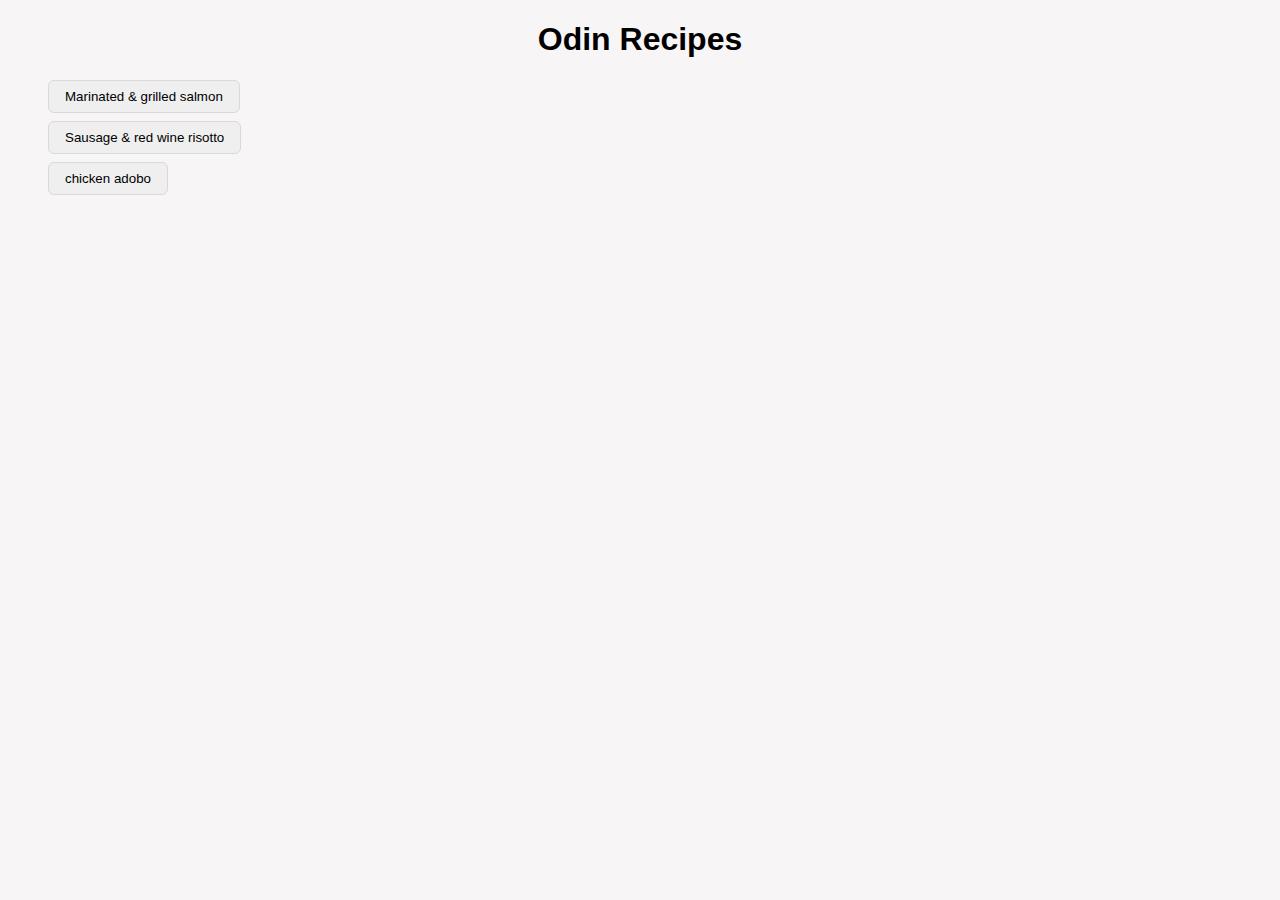
<file: index.html>
<!DOCTYPE html>
<html lang="en">
    <head>
        <meta charset="utf-8">
        <meta content="width=device-width, initial-scale=1.0">
        <title>Recipe Website Project</title>
        <link rel="stylesheet" href="indexstyle.css">
    </head>
    <body class="body">
        <h1 class="header">Odin Recipes</h1>
        <ul>
            <li><a class="recipe" class="button-container" id="salmon" href="recipes/grilledsalmon.html"><button>Marinated & grilled salmon</button></a></a></li>
            <li><a class="recipe" class="button-container" id="sausage" href="recipes/sausageredwinerisotto.html"><button>Sausage & red wine risotto</button></a></li>
            <li><a class="recipe" class="button-container" id="chicken" href="recipes/chickenadobo.html"><button>chicken adobo</button></a></li>
        </ul>
    </body>
</html>
</file>
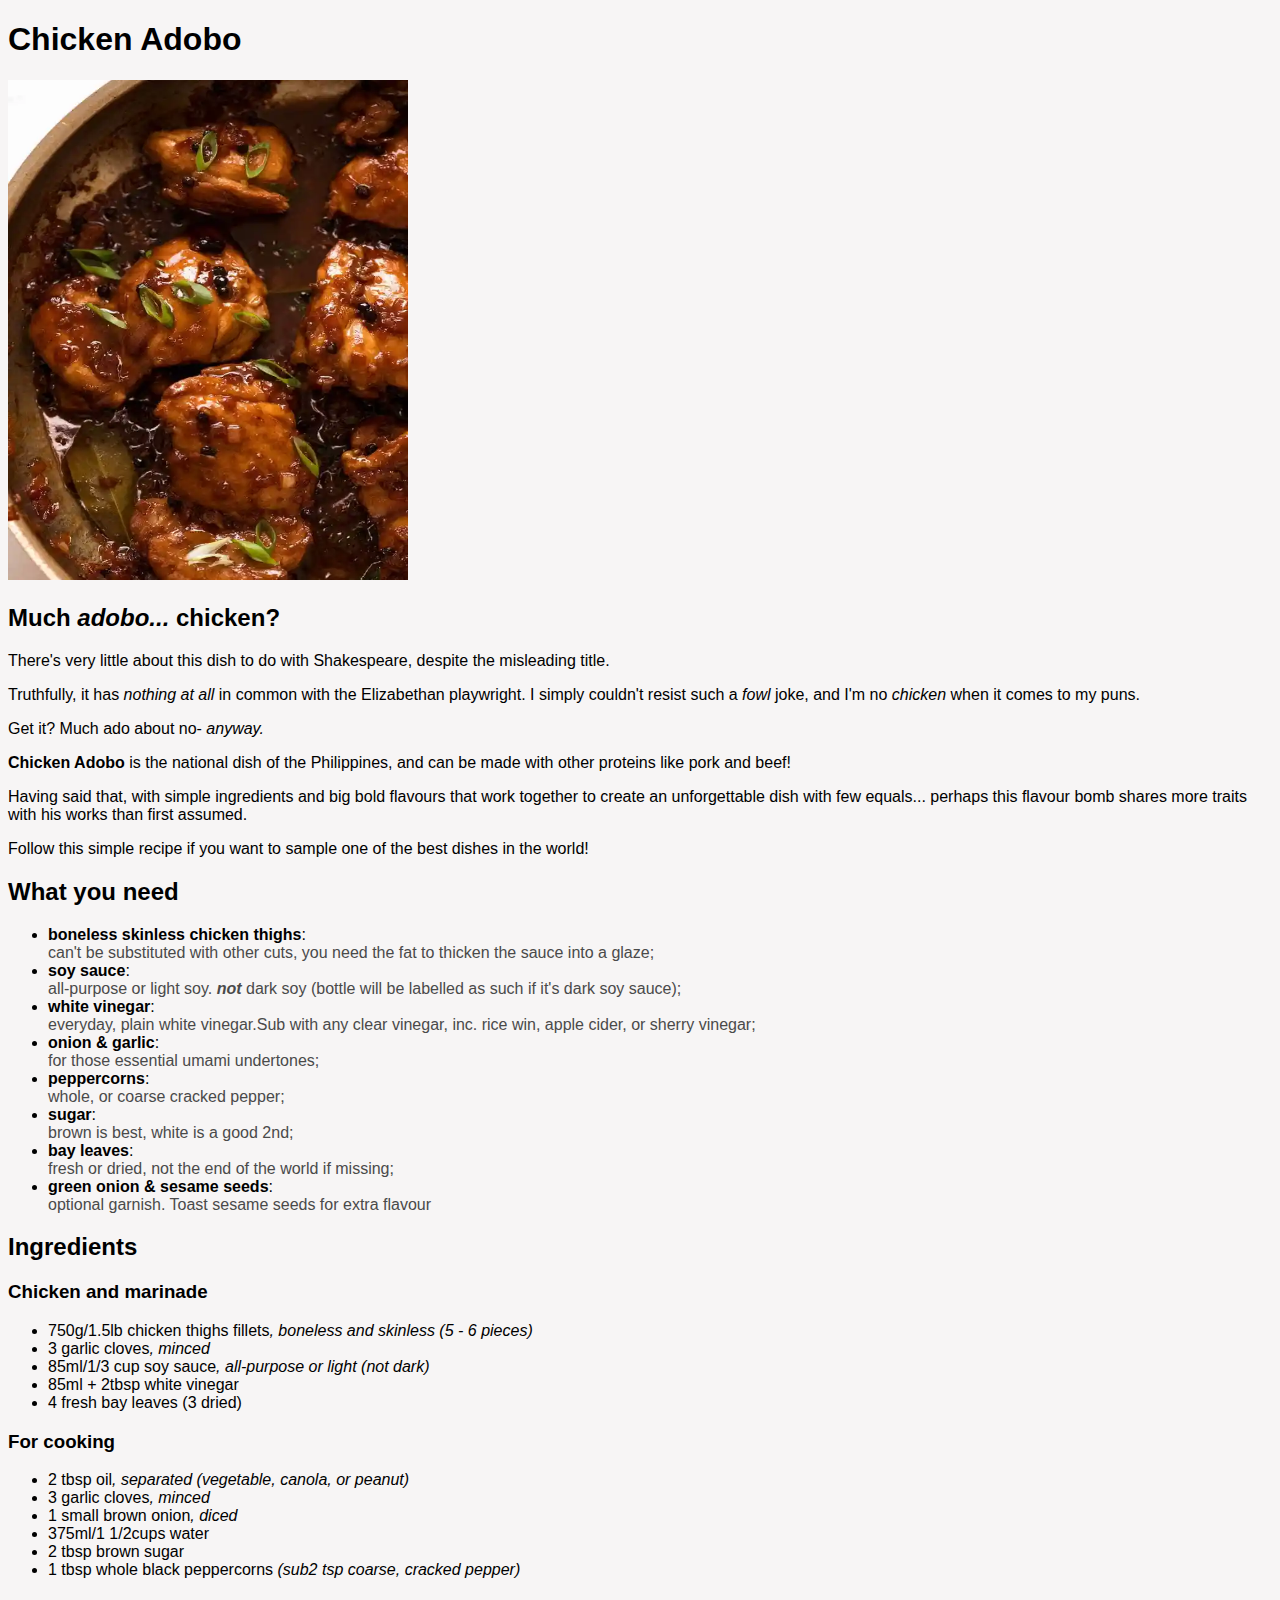
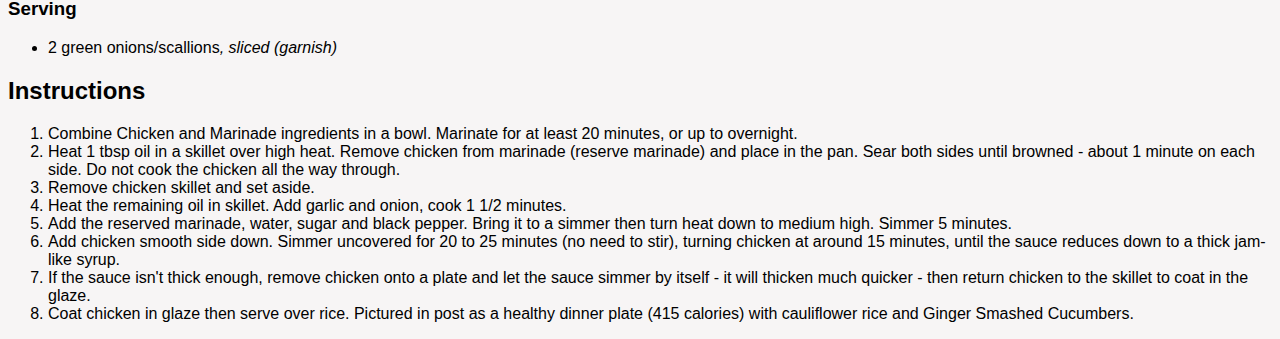
<file: recipes/chickenadobo.html>
<!DOCTYPE html>
<html lang="en">
    <head>
        <meta charset="utf-8">
        <title>Recipe Website Project</title>
        <link rel="stylesheet" href="../css-styles/adobo.css">
    </head>
    <body class="body">
    <h1>Chicken Adobo</h1>
    <img src="./../images/chicken_adobo.png" width="400" height="500">
    <p><h2>Much <em>adobo...</em> chicken?</h2></p>
    <p>There's very little about this dish to do with Shakespeare, despite the misleading title.</p>
    <p>Truthfully, it has <em>nothing at all</em> in common with the Elizabethan playwright. I simply couldn't resist such a <em>fowl</em> joke, and I'm no <em>chicken</em> when it comes to my puns.</p>
    <p>Get it? Much ado about no- <em>anyway.</em></p>
    <p><strong>Chicken Adobo</strong> is the national dish of the Philippines, and can be made with other proteins like pork and beef!</p>
    <p>Having said that, with simple ingredients and big bold flavours that work together to create an unforgettable dish with few equals... perhaps this flavour bomb shares more traits with his works than first assumed.</p>
    <p>Follow this simple recipe if you want to sample one of the best dishes in the world!</p>
    <p><h2>What you need</h2></p>
    <ul>
        <li><strong>boneless skinless chicken thighs</strong>: <div class="subtext">can't be substituted with other cuts, you need the fat to thicken the sauce into a glaze;</div></li>
        <li><strong>soy sauce</strong>: <div class="subtext">all-purpose or light soy. <strong><em>not</em></strong> dark soy (bottle will be labelled as such if it's dark soy sauce);</div></li>
        <li><strong>white vinegar</strong>: <div class="subtext">everyday, plain white vinegar.Sub with any clear vinegar, inc. rice win, apple cider, or sherry vinegar;</div></li>
        <li><strong>onion & garlic</strong>: <div class="subtext">for those essential umami undertones;</div></li>
        <li><strong>peppercorns</strong>: <div class="subtext">whole, or coarse cracked pepper;</div></li>
        <li><strong>sugar</strong>: <div class="subtext">brown is best, white is a good 2nd;</div></li>
        <li><strong>bay leaves</strong>: <div class="subtext">fresh or dried, not the end of the world if missing;</div></li>
        <li><strong>green onion & sesame seeds</strong>: <div class="subtext">optional garnish. Toast sesame seeds for extra flavour</div></li>
    </ul>
    <p><h2>Ingredients</h2></p>
    <p><h3>Chicken and marinade</h3></p>
    <ul>
        <li>750g/1.5lb chicken thighs fillets<em>, boneless and skinless (5 - 6 pieces)</em></li>
        <li>3 garlic cloves<em>, minced</em></li>
        <li>85ml/1/3 cup soy sauce<em>, all-purpose or light (not dark)</em></li>
        <li>85ml + 2tbsp white vinegar</li>
        <li>4 fresh bay leaves (3 dried)</li>
    </ul>
    <p><h3>For cooking</h3></p>
    <ul>
        <li>2 tbsp oil<em>, separated (vegetable, canola, or peanut)</em></li>
        <li>3 garlic cloves<em>, minced</em></li>
        <li>1 small brown onion<em>, diced</em></li>
        <li>375ml/1 1/2cups water</li>
        <li>2 tbsp brown sugar</li>
        <li>1 tbsp whole black peppercorns <em>(sub2 tsp coarse, cracked pepper)</em></li>
    </ul>
    <p><h3>Serving</h3></p>
    <ul>
        <li>2 green onions/scallions<em>, sliced (garnish)</em></li>
    </ul>
    <p><h2>Instructions</h2></p>
    <ol>
        <li>Combine Chicken and Marinade ingredients in a bowl. Marinate for at least 20 minutes, or up to overnight.</li>
        <li>Heat 1 tbsp oil in a skillet over high heat. Remove chicken from marinade (reserve marinade) and place in the pan. Sear both sides until browned - about 1 minute on each side. Do not cook the chicken all the way through.</li>
        <li>Remove chicken skillet and set aside.</li>
        <li>Heat the remaining oil in skillet. Add garlic and onion, cook 1 1/2 minutes.</li>
        <li>Add the reserved marinade, water, sugar and black pepper. Bring it to a simmer then turn heat down to medium high. Simmer 5 minutes.</li>
        <li>Add chicken smooth side down. Simmer uncovered for 20 to 25 minutes (no need to stir), turning chicken at around 15 minutes, until the sauce reduces down to a thick jam-like syrup.</li>
        <li>If the sauce isn't thick enough, remove chicken onto a plate and let the sauce simmer by itself - it will thicken much quicker - then return chicken to the skillet to coat in the glaze.</li>
        <li>Coat chicken in glaze then serve over rice. Pictured in post as a healthy dinner plate (415 calories) with cauliflower rice and Ginger Smashed Cucumbers.</li>
    </ol>
</body>
</html>
</file>
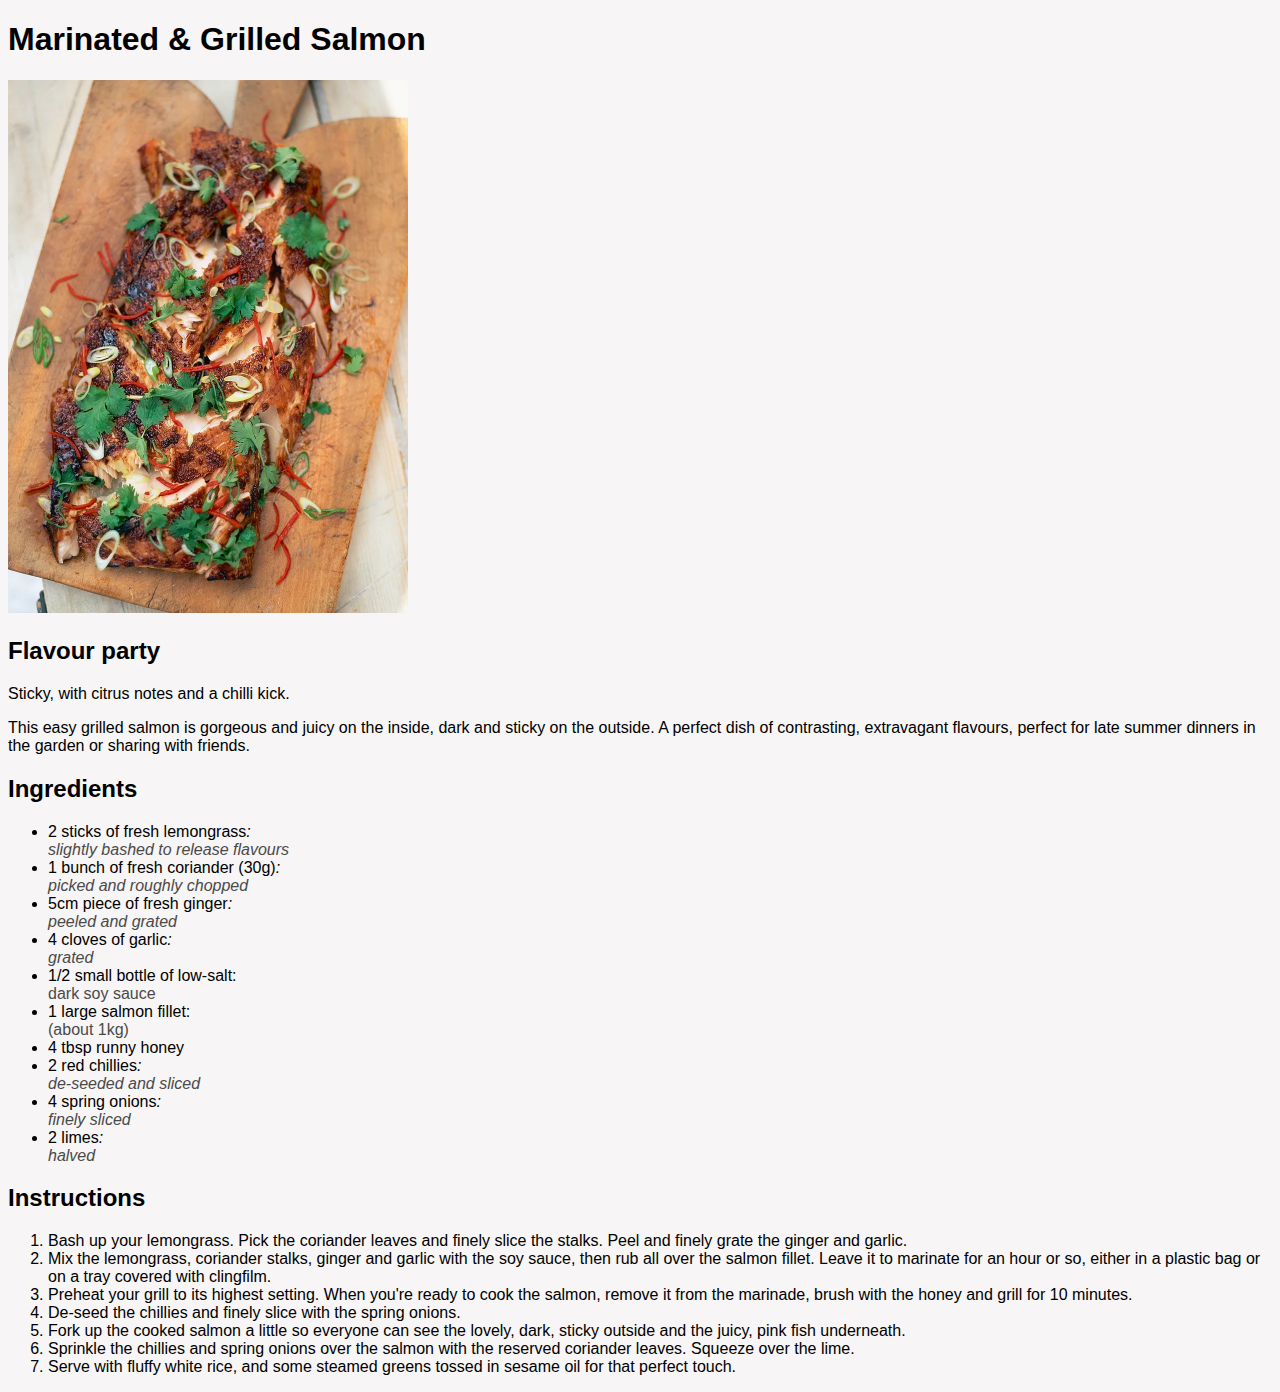
<file: recipes/grilledsalmon.html>
<!DOCTYPE html>
<html lang="en">
    <head>
        <meta charset="utf-8">
        <title>Grilled Salmon page</title>
        <link rel="stylesheet" href="../css-styles/salmon.css">
    </head>
    <body class="body">
        <h1>Marinated & Grilled Salmon</h1>
        <img src="./../images/grilledsalmon.png" width="400" length="500"> 

        <p><h2>Flavour party</h2></p>
            Sticky, with citrus notes and a chilli kick. 
            <p>This easy grilled salmon is gorgeous and juicy on the inside, dark and sticky on the outside. A perfect dish of contrasting, extravagant flavours, perfect for late summer dinners in the garden or sharing with friends. </p>

        <p><h2>Ingredients</h2></p>
            <ul>
                <li>2 sticks of fresh lemongrass<em>: <div class="subtext">slightly bashed to release flavours</div></em></li>
                <li>1 bunch of fresh coriander (30g)<em>: <div class="subtext">picked and roughly chopped</div></em></li>
                <li>5cm piece of fresh ginger<em>: <div class="subtext">peeled and grated</div></em></li>
                <li>4 cloves of garlic<em>: <div class="subtext">grated</div></em></li>
                <li>1/2 small bottle of low-salt: <div class="subtext">dark soy sauce</div></li>
                <li>1 large salmon fillet: <div class="subtext">(about 1kg)</div></li>
                <li>4 tbsp runny honey</li>
                <li>2 red chillies<em>: <div class="subtext">de-seeded and sliced</div></em></li>
                <li> 4 spring onions<em>: <div class="subtext">finely sliced</div></em></li>
                <li>2 limes<em>: <div class="subtext">halved</div></em></li>

            </ul>
        <p><h2>Instructions</h2></p>
            <ol>
                <li>Bash up your lemongrass. Pick the coriander leaves and finely slice the stalks. Peel and finely grate the ginger and garlic.</li>
                <li>Mix the lemongrass, coriander stalks, ginger and garlic with the soy sauce, then rub all over the salmon fillet. Leave it to marinate for an hour or so, either in a plastic bag or on a tray covered with clingfilm.</li>
                <li>Preheat your grill to its highest setting. When you're ready to cook the salmon, remove it from the marinade, brush with the honey and grill for 10 minutes.</li>
                <li>De-seed the chillies and finely slice with the spring onions.</li>
                <li>Fork up the cooked salmon a little so everyone can see the lovely, dark, sticky outside and the juicy, pink fish underneath.</li>
                <li>Sprinkle the chillies and spring onions over the salmon with the reserved coriander leaves. Squeeze over the lime.</li>
                <li>Serve with fluffy white rice, and some steamed greens tossed in sesame oil for that perfect touch.</li>
            </ol>
    </body>
</html>
</file>
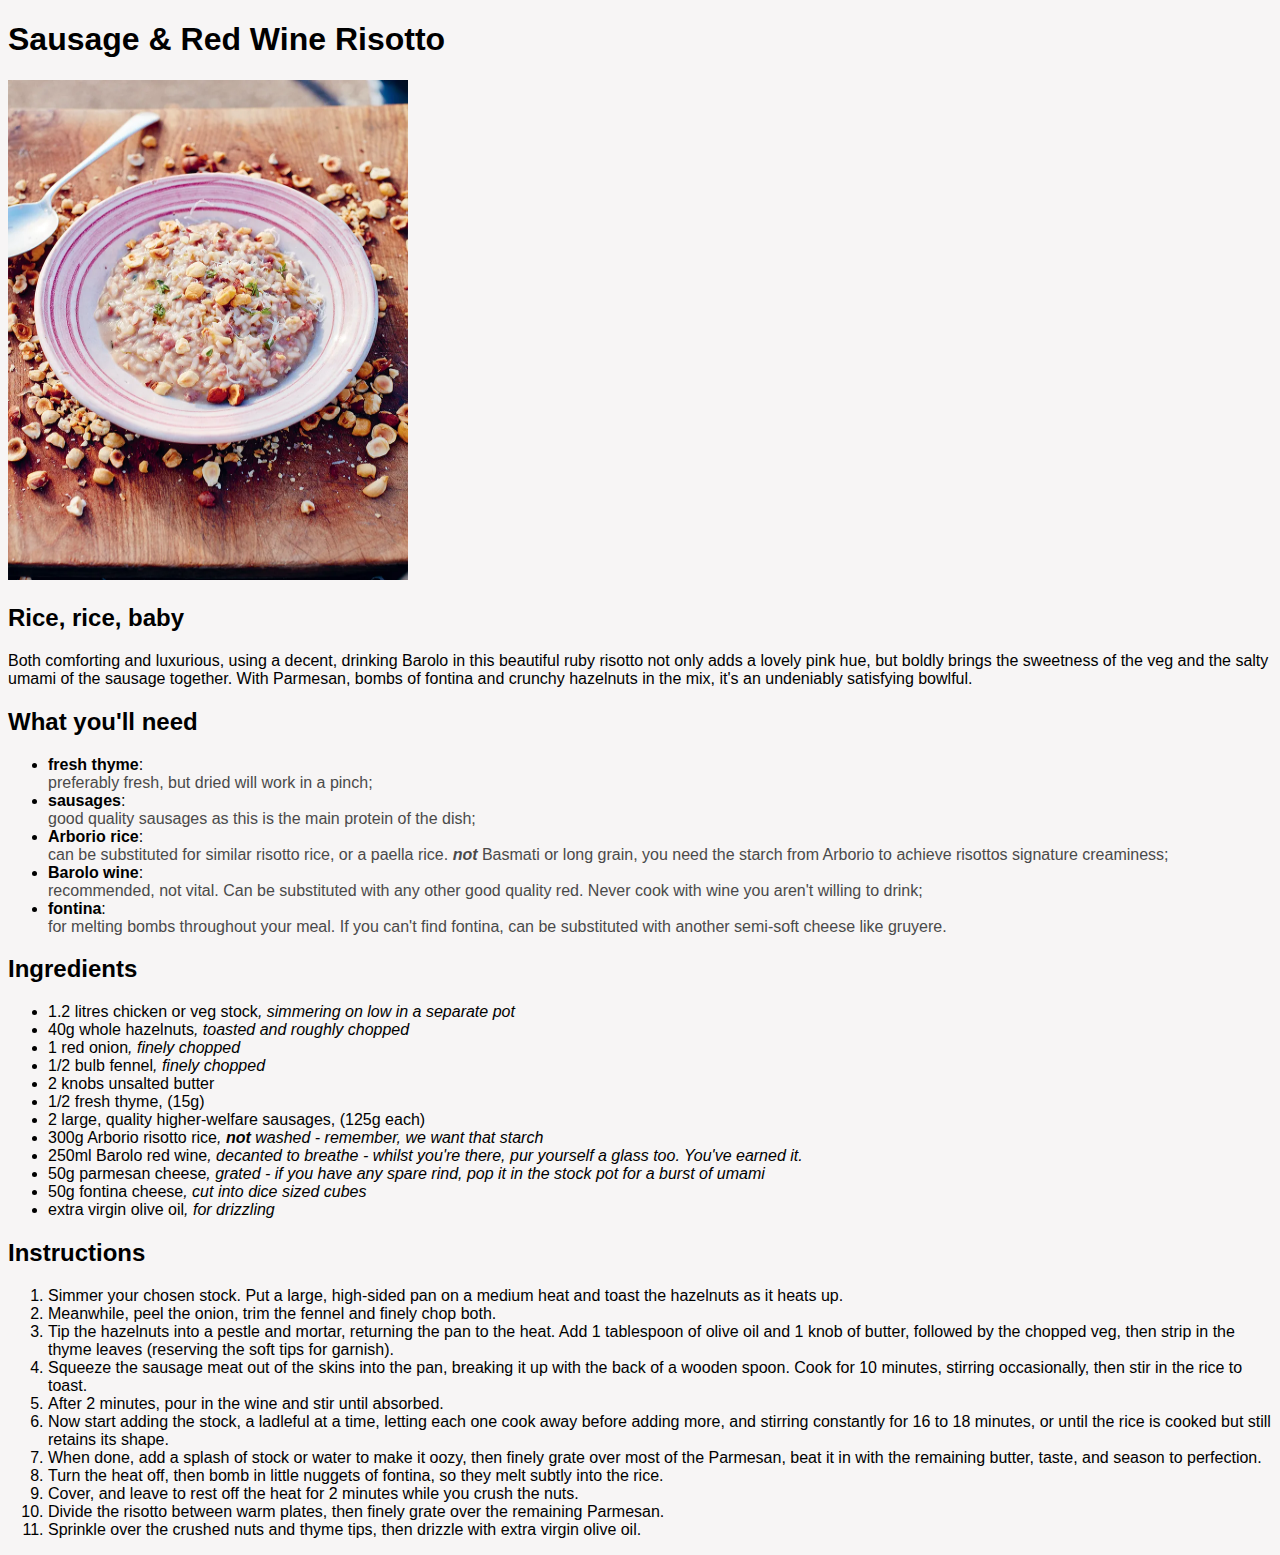
<file: recipes/sausageredwinerisotto.html>
<!DOCTYPE html>
<html lang="en">
    <head>
        <meta charset="utf-8">
        <title>Sausage and red wine risotto</title>
        <link rel="stylesheet" href="../css-styles/sausage.css">
    </head>
    <body class="body">
        <h1>Sausage & Red Wine Risotto</h1>
        <img src="./../images/sausredwinerisot.png" width="400" height="500">
        <p><h2>Rice, rice, baby</h2></p>
        <p>Both comforting and luxurious, using a decent, drinking Barolo in this beautiful ruby risotto not only adds a lovely pink hue, but boldly brings the sweetness of the veg and the salty umami of the sausage together. With Parmesan, bombs of fontina and crunchy hazelnuts in the mix, it's an undeniably satisfying bowlful. </p>
        <p><h2>What you'll need</h2></p>
        <ul>
            <li><strong>fresh thyme</strong>: <div class="subtext">preferably fresh, but dried will work in a pinch;</div></li>
            <li><strong>sausages</strong>: <div class="subtext">good quality sausages as this is the main protein of the dish;</div></li>
            <li><strong>Arborio rice</strong>: <div class="subtext">can be substituted for similar risotto rice, or a paella rice. <strong><em>not</em></strong> Basmati or long grain, you need the starch from Arborio to achieve risottos signature creaminess;</div></li>
            <li><strong>Barolo wine</strong>: <div class="subtext">recommended, not vital. Can be substituted with any other good quality red. Never cook with wine you aren't willing to drink;</div></li>
            <li><strong>fontina</strong>: <div class="subtext">for melting bombs throughout your meal. If you can't find fontina, can be substituted with another semi-soft cheese like gruyere.</div></li>
        </ul>
        <h2>Ingredients</h2>
        <ul>
            <li>1.2 litres chicken or veg stock<em>, simmering on low in a separate pot</em></li>
            <li>40g whole hazelnuts<em>, toasted and roughly chopped</em></li>
            <li>1 red onion<em>, finely chopped</em></li>
            <li>1/2 bulb fennel<em>, finely chopped</em></li>
            <li>2 knobs unsalted butter</li>
            <li>1/2 fresh thyme, (15g)</li>
            <li>2 large, quality higher-welfare sausages, (125g each)</li>
            <li>300g Arborio risotto rice<em>, <strong>not</strong> washed - remember, we want that starch</em></li>
            <li>250ml Barolo red wine<em>, decanted to breathe - whilst you're there, pur yourself a glass too. You've earned it.</em></li>
            <li>50g parmesan cheese<em>, grated - if you have any spare rind, pop it in the stock pot for a burst of umami</em></li>
            <li>50g fontina cheese<em>, cut into dice sized cubes</em></li>
            <li>extra virgin olive oil<em>, for drizzling</em></li>
        </ul>
        <h2>Instructions</h2>
        <ol>
            <li>Simmer your chosen stock. Put a large, high-sided pan on a medium heat and toast the hazelnuts as it heats up.</li>
            <li>Meanwhile, peel the onion, trim the fennel and finely chop both.</li>
            <li>Tip the hazelnuts into a pestle and mortar, returning the pan to the heat. Add 1 tablespoon of olive oil and 1 knob of butter, followed by the chopped veg, then strip in the thyme leaves (reserving the soft tips for garnish).</li>
            <li>Squeeze the sausage meat out of the skins into the pan, breaking it up with the back of a wooden spoon. Cook for 10 minutes, stirring occasionally, then stir in the rice to toast.</li>
            <li>After 2 minutes, pour in the wine and stir until absorbed.</li>
            <li>Now start adding the stock, a ladleful at a time, letting each one cook away before adding more, and stirring constantly for 16 to 18 minutes, or until the rice is cooked but still retains its shape.</li>
            <li>When done, add a splash of stock or water to make it oozy, then finely grate over most of the Parmesan, beat it in with the remaining butter, taste, and season to perfection.</li>
            <li>Turn the heat off, then bomb in little nuggets of fontina, so they melt subtly into the rice.</li>
            <li>Cover, and leave to rest off the heat for 2 minutes while you crush the nuts.</li>
            <li>Divide the risotto between warm plates, then finely grate over the remaining Parmesan.</li>
            <li>Sprinkle over the crushed nuts and thyme tips, then drizzle with extra virgin olive oil.</li>
        </ol>
    </body>
</html>
</file>
<file: indexstyle.css>
body {
    background-color: rgb(247, 245, 245);
}
.header {
    text-align:center;
    font-family:Impact, Haettenschweiler, 'Arial Narrow Bold', sans-serif;
}
.recipe {
    color:black;
    font-family:Impact, Haettenschweiler, 'Arial Narrow Bold', sans-serif;
}
.button-container {
    background: grey;
    text-align: center;
    padding: 8px;
}
button {
    border: 1px solid #dad8d8;
    border-radius: 6px;
    padding:8px 16px;
    margin-top: auto;
    margin-bottom: 8px;
}
ul {
    list-style: none;
    text-align: left;
}
</file>
<file: css-styles/adobo.css>
.body {
    font-family:Verdana, Geneva, Tahoma, sans-serif;
    background-color: rgb(247, 245, 245);
}
div.subtext {
   color: rgb(74, 74, 74) 
}
</file>
<file: css-styles/salmon.css>
.body {
    font-family:Verdana, Geneva, Tahoma, sans-serif;
    background-color: rgb(247, 245, 245);
}
div.subtext {
    color: rgb(74, 74, 74) 
}
</file>
<file: css-styles/sausage.css>
.body {
    font-family:Verdana, Geneva, Tahoma, sans-serif;
    background-color: rgb(247, 245, 245);
}
div.subtext {
   color: rgb(74, 74, 74) 
}
</file>
